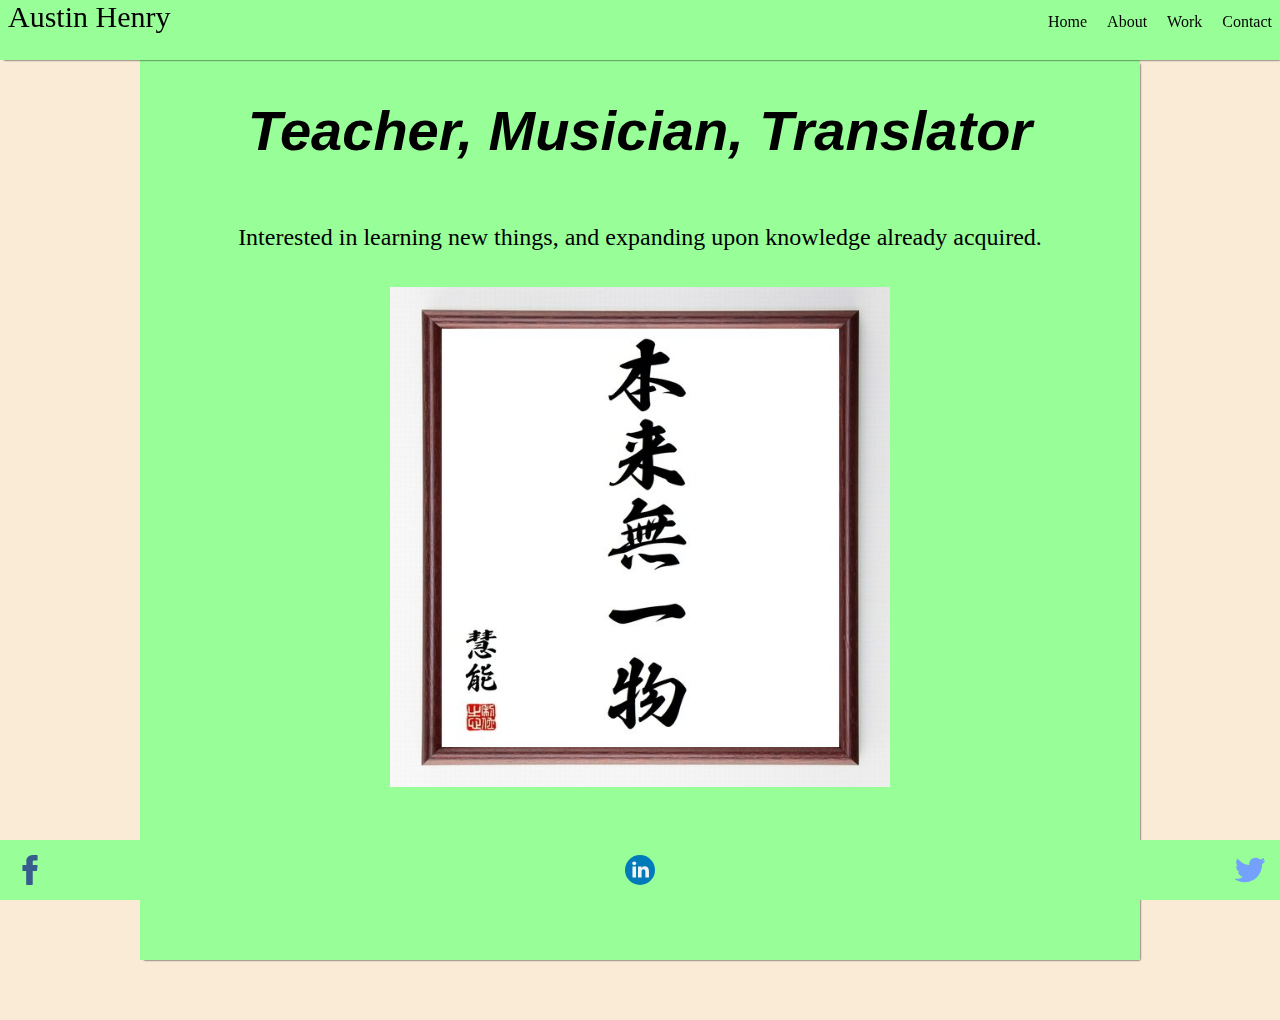
<file: index.html>
<!DOCTYPE html>
<html lang="en">
<head>
    <meta charset="UTF-8">
    <meta name="viewport" content="width=device-width, initial-scale=1.0">
    <link rel="stylesheet" href="style.css">
    <title>Austin Henry | Home</title>
</head>
<body>
    <!-- Navigation bar -->
    <nav>
        <!-- Nav left side -->
        <div id="name">
            <a href="index.html">Austin Henry</a>
        </div>
        <!-- Nav right side -->
        <div id="links">
            <a href="index.html">Home</a>
            <a href="about.html">About</a>
            <a href="work.html">Work</a>
            <a href="contact.html">Contact</a>
        </div>
    </nav>
    <section>
        <div class="header">
            <h1>Teacher, Musician, Translator</h1>
        </div>
        <div class="para">
            <p>Interested in learning new things, and expanding upon knowledge already acquired.</p>
        </div>
        <div class="quote">
            <img src="assets/quote.jpg" alt="Text in Japanese, saying 'honrai muichi motsu. Or: 'Born with nothing, die with nothing.'">
        </div>
    </section>
    <footer>
        <div class="foot-fadein">
            <img class="imgone" src="assets/presidents-dinner.png" alt="Austin giving a speech at the Adrian College president's dinner">
            <img class="imgtwo" src="assets/pro-photo.png" alt="Photo of Austin with a hat on">
            <img class="imgthree" src="assets/guitar(1).png" alt="Austin posing with a guitar">
        </div>
        <div class="socials">
            <img src="assets/facebook.svg" alt="Facebook logo">
            <img src="assets/linkedin.svg" alt="LinkedIn logo">
            <img src="assets/twitter.svg" alt="Twitter logo">
        </div>
    </footer>
    <script src="app.js"></script>
</body>
</html>
</file>
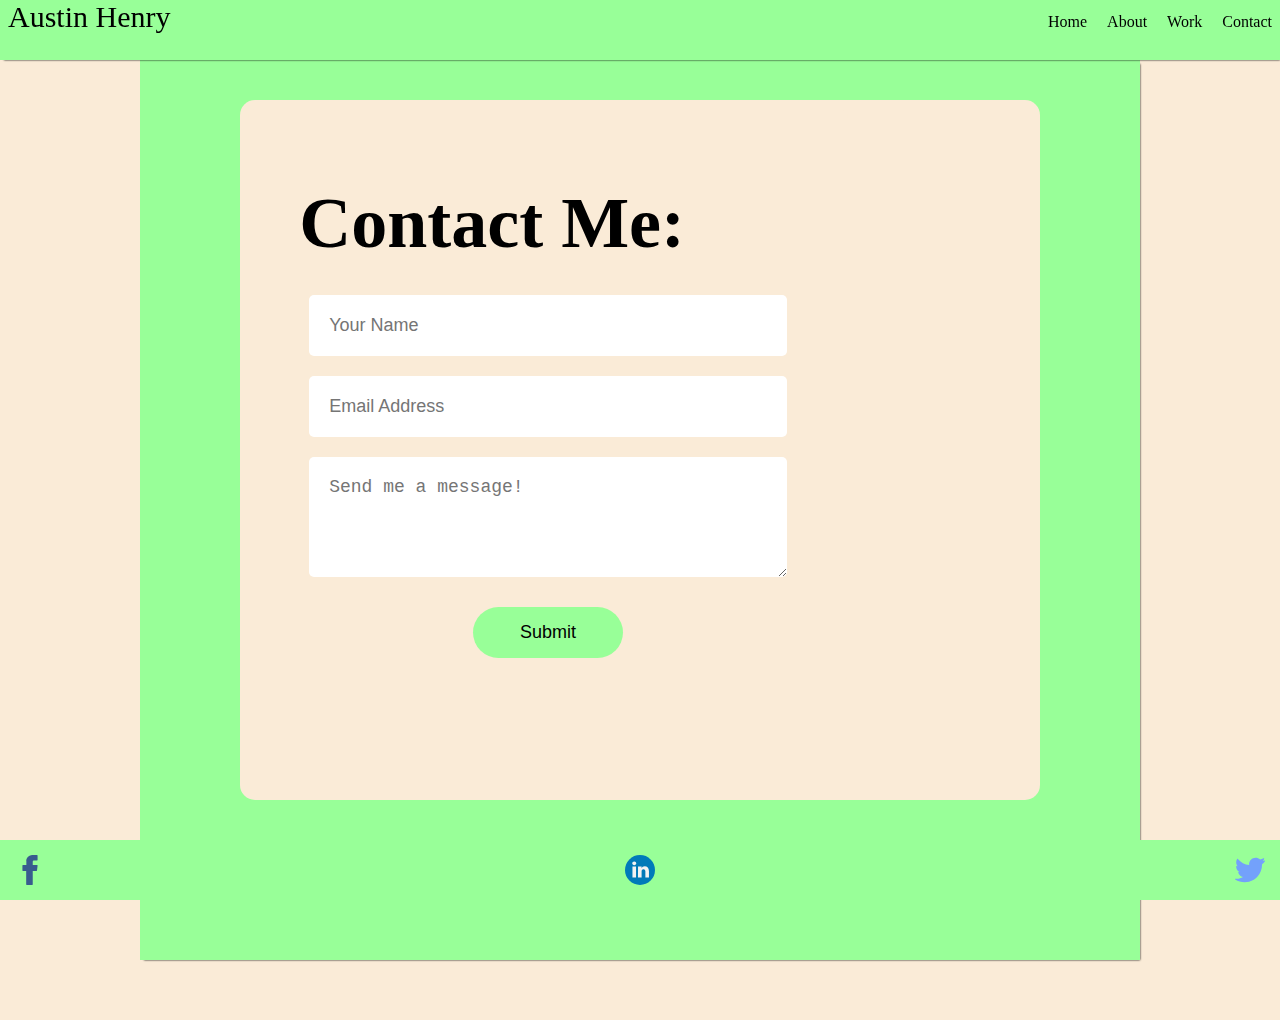
<file: contact.html>
<!DOCTYPE html>
<html lang="en">
<head>
    <meta charset="UTF-8">
    <meta name="viewport" content="width=device-width, initial-scale=1.0">
    <link rel="stylesheet" href="style.css">
    <title>Austin Henry | Home</title>
</head>
<body>
    <!-- Navigation bar -->
    <nav>
        <!-- Nav left side -->
        <div id="name">
            <a href="index.html">Austin Henry</a>
        </div>
        <!-- Nav right side -->
        <div id="links">
            <a href="index.html">Home</a>
            <a href="about.html">About</a>
            <a href="work.html">Work</a>
            <a href="contact.html">Contact</a>
        </div>
    </nav>
    <section>
        <div class="form-box">
            <div class="contact">
                <form>
                    <h1>Contact Me:</h1>
                    <input type="text" id="name" placeholder="Your Name" required>
                    <input type="text" id="email" placeholder="Email Address" required>
                    <textarea type="text" id="message" rows="4" placeholder="Send me a message!" required></textarea>
                    <button type="submit">Submit</button>
                </form>
            </div>
        </div>
    </section>
    <footer>
        <div class="socials">
            <img src="assets/facebook.svg" alt="Facebook logo">
            <img src="assets/linkedin.svg" alt="LinkedIn logo">
            <img src="assets/twitter.svg" alt="Twitter logo">
        </div>
    </footer>
    <script src="app.js"></script>
</body>
</html>
</file>
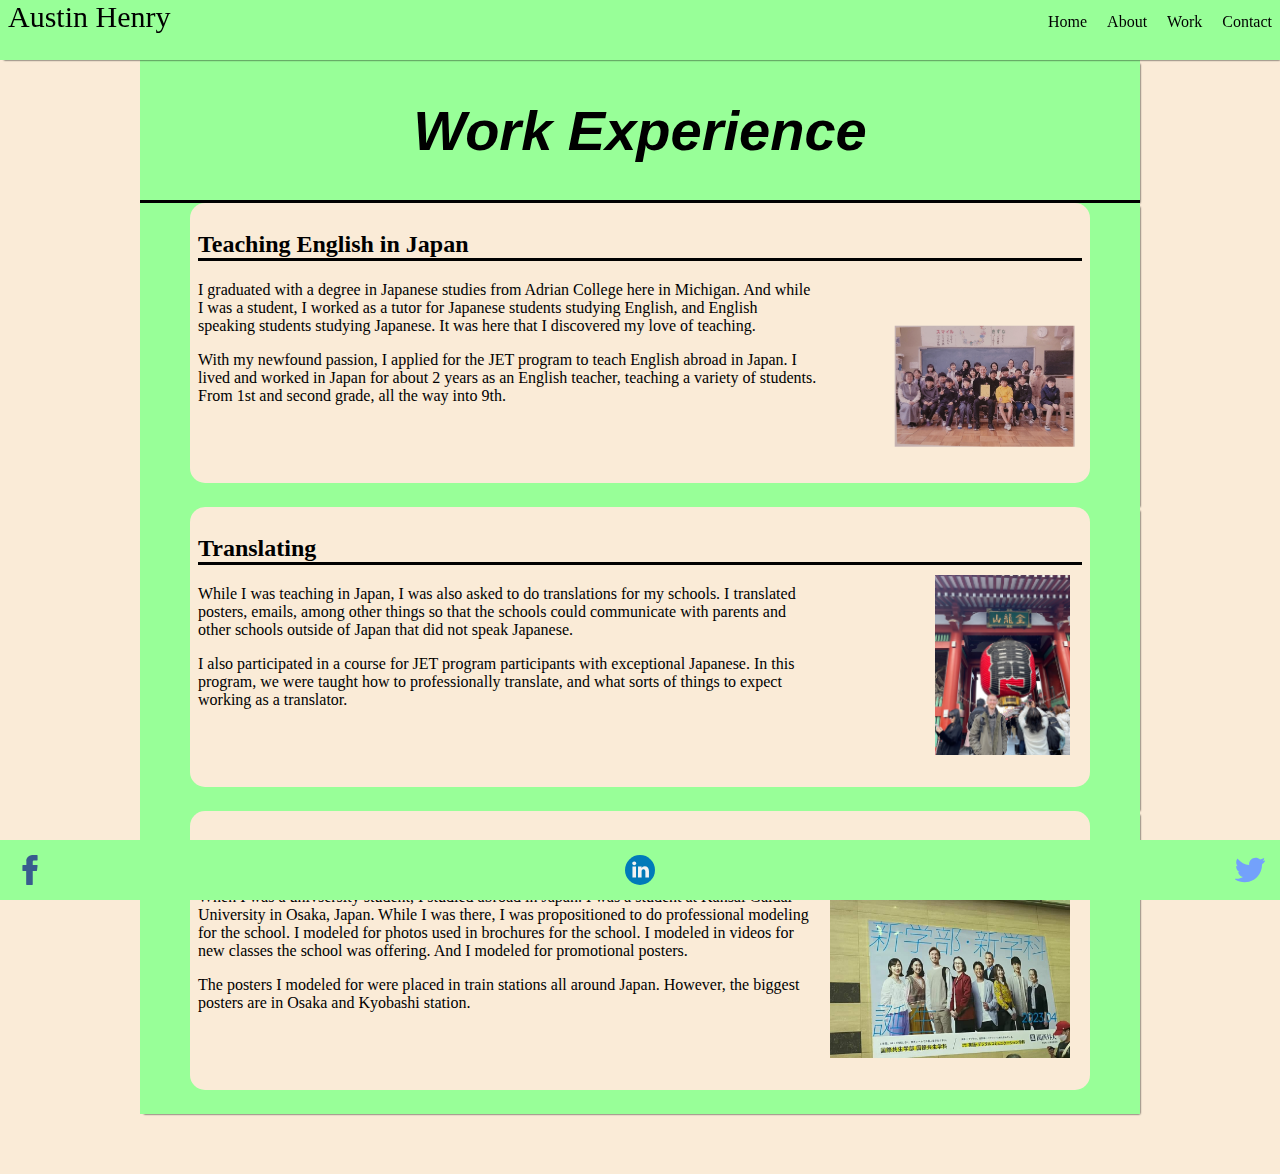
<file: work.html>
<!DOCTYPE html>
<html lang="en">
<head>
    <meta charset="UTF-8">
    <meta name="viewport" content="width=device-width, initial-scale=1.0">
    <link rel="stylesheet" href="style.css">
    <title>Austin Henry | Work</title>
</head>
<body>
    <!-- Navigation bar -->
    <nav>
        <!-- Nav left side -->
        <div id="name">
            <a href="index.html">Austin Henry</a>
        </div>
        <!-- Nav right side -->
        <div id="links">
            <a href="index.html">Home</a>
            <a href="about.html">About</a>
            <a href="work.html">Work</a>
            <a href="contact.html">Contact</a>
        </div>
    </nav>
    <section class="about">
        <div class="header">
            <h1>Work Experience</h1>
        </div>
    </section>
    <section class="box">
        <div class="box-div">
            <h2>Teaching English in Japan</h2>
            <p>
                I graduated with a degree in Japanese studies from Adrian College here in Michigan. And while I was a student, I worked 
                as a tutor for Japanese students studying English, and English speaking students studying Japanese. It was here that I 
                discovered my love of teaching. 
            </p>
            <p>
                With my newfound passion, I applied for the JET program to teach English abroad in Japan. I lived and worked in Japan for
                about 2 years as an English teacher, teaching a variety of students. From 1st and second grade, all the way into 9th.
            </p>
            <img class="class" src="assets/classroom.jpg" alt="Austin with one of the classes he taught in Japan">
        </div>
    </section>
    <section class="box">
        <div class="box-div">
            <h2>Translating</h2>
            <p>
                While I was teaching in Japan, I was also asked to do translations for my schools. I translated posters, emails, among 
                other things so that the schools could communicate with parents and other schools outside of Japan that did not speak 
                Japanese. 
            </p>
            <p>
                I also participated in a course for JET program participants with exceptional Japanese. In this program, we were taught 
                how to professionally translate, and what sorts of things to expect working as a translator.
            </p>
            <img class="class-two" src="assets/asakusa-main.jpg" alt="Guitar on a mountain">
        </div>
    </section>
    <section class="box">
        <div class="box-div">
            <h2>Modeling</h2>
            <p>
                When I was a univsersity student, I studied abroad in Japan. I was a student at Kansai Gaidai University in Osaka, Japan.
                While I was there, I was propositioned to do professional modeling for the school. I modeled for photos used in brochures
                for the school. I modeled in videos for new classes the school was offering. And I modeled for promotional posters.
            </p>
            <p>
                The posters I modeled for were placed in train stations all around Japan. However, the biggest posters are in Osaka and 
                Kyobashi station.
            </p>
            <img class="class-two" src="assets/poster.jpg" alt="Guitar on a mountain">
        </div>
    </section>
    <footer>
        <div class="socials">
            <img src="assets/facebook.svg" alt="Facebook logo">
            <img src="assets/linkedin.svg" alt="LinkedIn logo">
            <img src="assets/twitter.svg" alt="Twitter logo">
        </div>
    </footer>
    <script src="app.js"></script>
</body>
</html>
</file>
<file: style.css>
* {
    box-sizing: border-box;
}

html {
    background-color: antiquewhite;
}

body {
    margin: 0px;
    padding-top: 60px;
    padding-bottom: 60px;
}

body > div {
    text-align: center;
}

nav {
    height: 60px;
    width: 100%;
    background-color: rgb(152, 255, 152);
    position: fixed;
    top: 0;
    left: 0;
    display: flex;
    justify-content: space-between;
    align-items: baseline;
    z-index: 99;
    box-shadow: 2px 2px 2px -2px black;
}

nav > div {
    height: 100%;
}

#name > a {
    padding-left: 8px;
    font-size: 30px;
    text-decoration: none;
    color: black;
}

#links > a {
    text-decoration: none;
    color: black;
    margin: 8px;
    font-size: 16px;
}

#links > a:hover {
    color: gray;
    opacity: 0.7;
}

section {
    min-height: 100vh;
    background-color: rgb(152, 255, 152);
    display: flex;
    position: relative;
    margin: auto;
    align-items: center;
    flex-grow: 2;
    flex-basis: 300px;
    flex-direction: column;
    box-shadow: 2px 2px 2px -2px black;
    width: min(1000px, 100%);
}

footer {
    height: 60px;
    width: 100%;
    background-color: rgb(152, 255, 152);
    position: fixed;
    bottom: 0;
    left: 0;
    right: 0;
    padding: 10px;
}

footer > .foot-fadein  > img {
    position: absolute;
    bottom: 0;
    left: 0;
    display: flex;
    flex-grow: 2;
    flex-basis: 300px;
    flex-wrap: wrap;
    flex-direction: column;
}

.imgone {
    height: 500px;
    margin-bottom: 60px;
    animation: fadeIn 1s;
}

.imgtwo {
    margin: 60px;
    margin-left: 250px;
    height: 700px;
    animation: fadeIn 3s;
}

.imgthree {
    height: 700px;
    margin-bottom: 20px;
    margin-left: 1300px;
    animation: fadeIn 5s;
}

footer > .socials {
    display: flex;
    justify-content: space-between;
    display: flex;
    flex-flow: row wrap;
    align-items: baseline;
}

footer > .socials > img {
    height: 40px;
    padding: 5px; 
    justify-content: end;
}

@keyframes fadeIn {
    from {
        opacity: 0;
    }
    to {
        opacity: 1;
    }
}

.header h1 {
    font-size: 56px;
    font-family:Arial, Helvetica, sans-serif;
    font-style: italic;
}

.para > p {
    font-size: 24px;
    text-align: center;
}

.quote img {
    height: 500px;
    margin: 12px;
}

@media screen and (max-width: 1810px) {
    footer > .foot-fadein > img  {
        display: none;
    }
}

.about {
    min-height: 100px;
    border-bottom: solid black;
}

.music > .music-div {
    position: relative;
    height: 100%;
    padding: 8px;
}

.music-div > p {
    width: 70%;
}

.music-div > img {
    float: right;
    margin: -180px 24px 24px 24px;
    flex-grow: 2;
    flex-basis: 300px;
}

.music img {
    height: 180px;
}

.music {
    min-height: 290px;
    border-bottom: solid black;
}

@media screen and (max-width: 900px) {
    .music-div > img {
        margin: 0;
        float: inline-start;
    }
    .box-div img {
        margin: 0;
        float: inline-start;
    }
    .box-div > .class {
        margin: 0;
        float: inline-start;
    }
    .box-div > .class-two {
        margin: 0;
        float: inline-start;
    }
}

.box > .box-div {
    position: relative;
    min-height: 200px;
    width: 90%;
    background-color: antiquewhite;
    padding: 8px;
    margin-bottom: 24px;
    border-radius: 15px;
}

.box-div > p {
    width: 70%;
}

.box-div > img {
    float: right;
    margin: -150px 12px 24px 24px;
    flex-grow: 2;
    flex-basis: 300px;
}

.box img {
    height: 180px;
}

.box {
    min-height: 290px;
}

.box-div > h2 {
    border-bottom: solid black;
}

.box-div > .class {
    transform: rotate(270deg);
    padding-right: 50px;
}

.contact {
    text-align: left;
    margin: 8px;
    font-size: 36px;
}

.form-box {
    background-color: antiquewhite;
    height: 700px;
    margin: 40px;
    width: 80%;
    border-radius: 15px;
}

form {
    background-color: antiquewhite;
    display: flex;
    flex-direction: column;
    padding: 2vw 4vw;
    width: 90%;
    max-width: 600px;
    border-radius: 10px;
}

form h1 {
    font-weight: 800;
    margin-bottom: 20px;
}

form input, form textarea{
    border: 0;
    margin: 10px;
    padding: 20px;
    font-size: 18px;
    border-radius: 5px;
}

form button {
    padding: 15px;
    font-size: 18px;
    border: 0;
    cursor: pointer;
    width: 150px;
    margin: 20px auto 0;
    border-radius: 30px;
    background-color: rgb(152, 255, 152);
}

form button:hover {
    opacity: 0.7;
}
</file>
